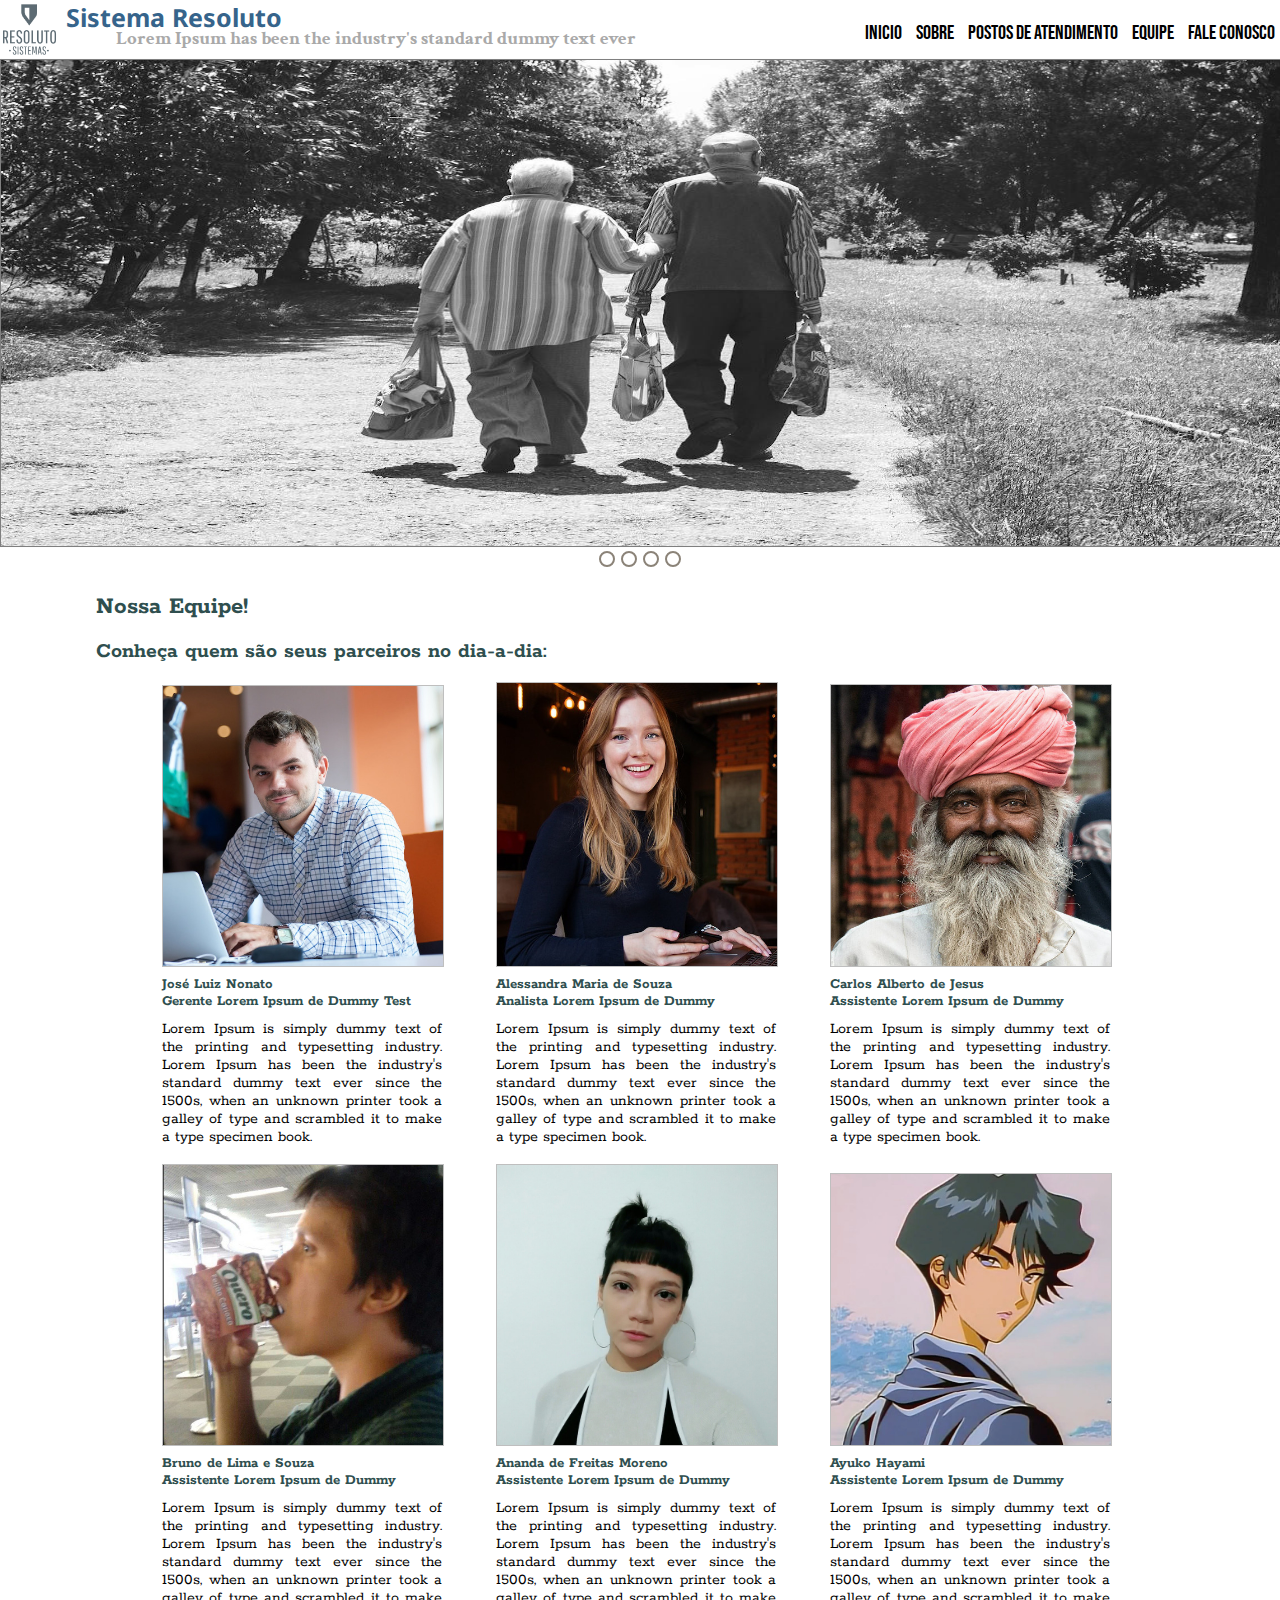
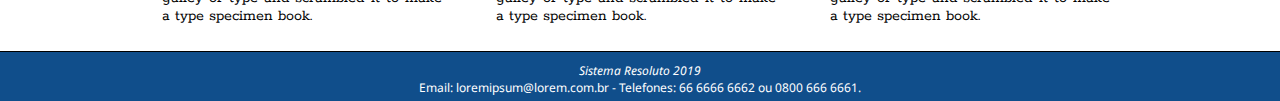
<file: equipe2.html>
<!DOCTYPE html>
<html>
<head>
	<meta charset="utf-8">
	<title>Sistema Resoluto</title>
    <link rel="stylesheet" type="text/css" href="_css/estilos.css" media="all"/>
<script type="text/javascript">
      function mudaFoto(foto) {
        if (foto == 1) {
          arquivo = "_imagens/sistema.jpg";
        }

        if (foto == 2) {
          arquivo = "_imagens/sistema2.jpg";
        }

        if (foto == 3) {
          arquivo = "_imagens/sistema3.jpg";
        }

        if (foto == 4) {
          arquivo = "_imagens/sistema1.jpg";
        }

        document.getElementById('fotocabecalho1').src = arquivo;
      }   
      
    </script>
</head>
        
<body>

    <header id="cabecalho">

    <div class="logo-box">  
      <figure class="logo">
          <img src="_imagens/logo.png">
      </figure>
    </div>  
      
    <div id="titulo">    
      <h1>Sistema Resoluto</h1>   
      <h2>Lorem Ipsum has been the industry's standard dummy text ever</h2>
    </div>
        
    <nav class="menu">    
    <ul>
      <li><a href="index3.html">Inicio</a></li>
      <li><a href="#">Sobre</a></li>    
      <li><a href="#">Postos de Atendimento</a></li>
      <li><a href="equipe2.html" target="_blank">Equipe</a></li>
      <li><a href="#">Fale Conosco</a></li>
    </ul> 
  </nav> 

    <figure class="fotocabecalho">
      <img id="fotocabecalho1" src="_imagens/sistema.jpg"/>  
    </figure>

    <div class="bolas">
    <ol>
      <li onclick="mudaFoto(1)"></li>
      <li onclick="mudaFoto(2)"></li>
      <li onclick="mudaFoto(3)"></li>
      <li onclick="mudaFoto(4)"></li>

    </ol>
    </div>  
    </header>
<div id="interface">
<section id="corpo">  

<h2>Nossa Equipe!</h2>
<br/>
<h3>Conheça quem são seus parceiros no dia-a-dia:</h3>
<br/>

<div class="card">
  <div class="card-image">
    <figure class="imageis-4by3">
      <img src="_imagens/perfil1.jpg" alt="Foto de um homem">
    </figure>
  </div>
  <div class="card-content">
    <div class="media">
      <div class="media-content">
        <p class="title is-4">José Luiz Nonato</p>
        <p class="subtitle is-6">Gerente Lorem Ipsum de Dummy Test</p>
      </div>
    </div>

    <div class="content">
      Lorem Ipsum is simply dummy text of the printing and typesetting industry. Lorem Ipsum has been the industry's standard dummy text ever since the 1500s, when an unknown printer took a galley of type and scrambled it to make a type specimen book.
      <br>  
    </div>
  </div>
</div>

<div class="card">
  <div class="card-image">
    <figure class="imageis-4by3">
      <img src="_imagens/perfil2.jpg" alt="Foto de um homem">
    </figure>
  </div>
  <div class="card-content">
    <div class="media">
      <div class="media-content">
        <p class="title is-4">Alessandra Maria de Souza</p>
        <p class="subtitle is-6">Analista Lorem Ipsum de Dummy</p>
      </div>
    </div>

    <div class="content">
      Lorem Ipsum is simply dummy text of the printing and typesetting industry. Lorem Ipsum has been the industry's standard dummy text ever since the 1500s, when an unknown printer took a galley of type and scrambled it to make a type specimen book. 
      <br>  
    </div>
  </div>
</div>

<div class="card">
  <div class="card-image">
    <figure class="imageis-4by3">
      <img src="_imagens/perfil3.jpg" alt="Foto de um homem">
    </figure>
  </div>
  <div class="card-content">
    <div class="media">
      <div class="media-content">
        <p class="title is-4">Carlos Alberto de Jesus</p>
        <p class="subtitle is-6">Assistente Lorem Ipsum de Dummy</p>
      </div>
    </div>

    <div class="content">
      Lorem Ipsum is simply dummy text of the printing and typesetting industry. Lorem Ipsum has been the industry's standard dummy text ever since the 1500s, when an unknown printer took a galley of type and scrambled it to make a type specimen book.
      <br>  
    </div>
  </div>
</div> 
<br/> 
<br/> 
<div class="card">
  <div class="card-image">
    <figure class="imageis-4by3">
      <img src="_imagens/perfil4.jpg" alt="Foto de um homem">
    </figure>
  </div>
  <div class="card-content">
    <div class="media">
      <div class="media-content">
        <p class="title is-4">Bruno de Lima e Souza</p>
        <p class="subtitle is-6">Assistente Lorem Ipsum de Dummy</p>
      </div>
    </div>

    <div class="content">
      Lorem Ipsum is simply dummy text of the printing and typesetting industry. Lorem Ipsum has been the industry's standard dummy text ever since the 1500s, when an unknown printer took a galley of type and scrambled it to make a type specimen book. 
      <br>  
    </div>
  </div>
</div> 

<div class="card">
  <div class="card-image">
    <figure class="imageis-4by3">
      <img src="_imagens/perfil5.jpg" alt="Foto de um homem">
    </figure>
  </div>
  <div class="card-content">
    <div class="media">
      <div class="media-content">
        <p class="title is-4">Ananda de Freitas Moreno</p>
        <p class="subtitle is-6">Assistente Lorem Ipsum de Dummy</p>
      </div>
    </div>

    <div class="content">
      Lorem Ipsum is simply dummy text of the printing and typesetting industry. Lorem Ipsum has been the industry's standard dummy text ever since the 1500s, when an unknown printer took a galley of type and scrambled it to make a type specimen book.
      <br>  
    </div>
  </div>
</div> 

<div class="card">
  <div class="card-image">
    <figure class="imageis-4by3">
      <img src="_imagens/perfil6.jpg" alt="Foto de um homem">
    </figure>
  </div>
  <div class="card-content">
    <div class="media">
      <div class="media-content">
        <p class="title is-4">Ayuko Hayami </p>
        <p class="subtitle is-6">Assistente Lorem Ipsum de Dummy</p>
      </div>
    </div>

    <div class="content">
      Lorem Ipsum is simply dummy text of the printing and typesetting industry. Lorem Ipsum has been the industry's standard dummy text ever since the 1500s, when an unknown printer took a galley of type and scrambled it to make a type specimen book. 
    </div>
  </div>
</div> 


</section>
</div>  



<div id="footer1">
  <footer id="rodape">
    <p class="copyright" style="font-style: italic;">Sistema Resoluto 2019 </p>
    <p>Email: loremipsum@lorem.com.br - Telefones: 66 6666 6662 ou 0800 666 6661.</p>  
  </footer>
</div>

</body>
</html>
</file>
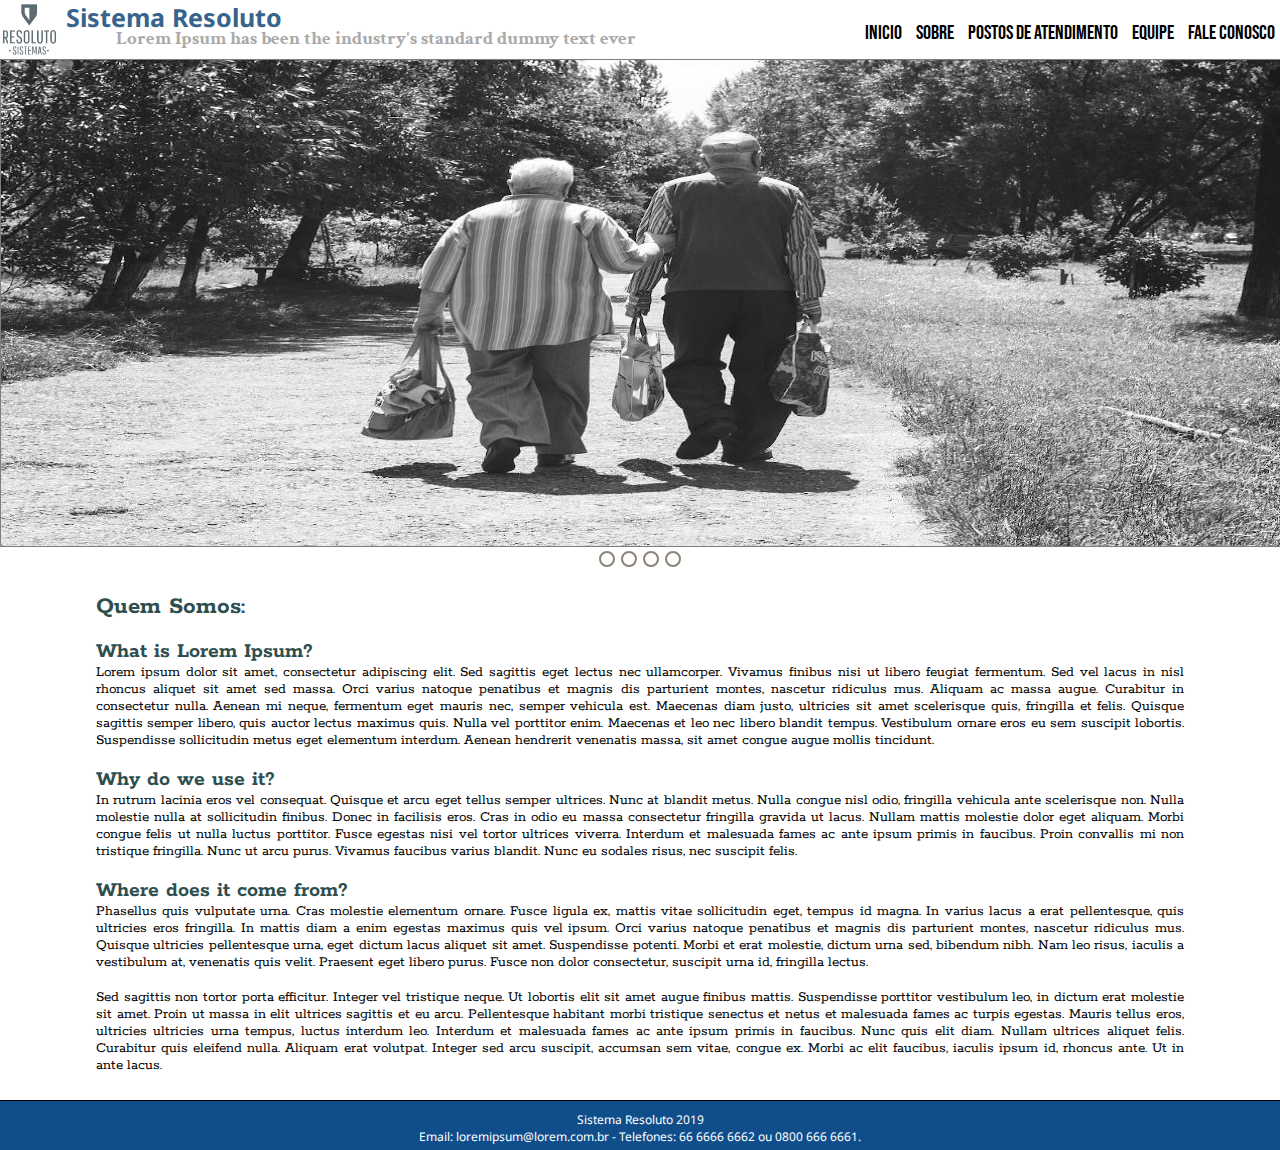
<file: index3.html>
<!DOCTYPE html>
<html>
<head>
	<meta charset="utf-8">
    <link rel="stylesheet" type="text/css" href="_css/estilos.css"/>
    <title>Sistema Resoluto</title>
    <script type="text/javascript">
    	function mudaFoto(foto) {
    		if (foto == 1) {
    			arquivo	= "_imagens/sistema.jpg";
    		}

    		if (foto == 2) {
    			arquivo = "_imagens/sistema2.jpg";
    		}

    		if (foto == 3) {
    			arquivo = "_imagens/sistema3.jpg";
    		}

    		if (foto == 4) {
    			arquivo = "_imagens/sistema1.jpg";
    		}

    		document.getElementById('fotocabecalho1').src = arquivo;
    	}		
    	
    </script>
</head>
        
<body>

    <header id="cabecalho">

    <div class="logo-box">  
      <figure class="logo">
          <img src="_imagens/logo.png">
      </figure>
    </div>  
    	
    <div id="titulo">    
      <h1>Sistema Resoluto</h1>   
      <h2>Lorem Ipsum has been the industry's standard dummy text ever</h2>
    </div>
        
    <nav class="menu">    
		<ul>
			<li><a href="index3.html">Inicio</a></li>
			<li><a href="#">Sobre</a></li>		
			<li><a href="#">Postos de Atendimento</a></li>
			<li><a href="equipe2.html" target="_blank">Equipe</a></li>
			<li><a href="#">Fale Conosco</a></li>
		</ul> 
	</nav> 

    <figure class="fotocabecalho">
      <img id="fotocabecalho1" src="_imagens/sistema.jpg"/>  
    </figure>

    <div class="bolas">
    <ol>
    	<li onclick="mudaFoto(1)"></li>
    	<li onclick="mudaFoto(2)"></li>
    	<li onclick="mudaFoto(3)"></li>
    	<li onclick="mudaFoto(4)"></li>

    </ol>
    </div>	
    </header>

<div id="interface">
<section id="corpo">
    
<h2> Quem Somos: </h2>
<br/>
<h3>What is Lorem Ipsum?</h3>

<p> Lorem ipsum dolor sit amet, consectetur adipiscing elit. Sed sagittis eget lectus nec ullamcorper. Vivamus finibus nisi ut libero feugiat fermentum. Sed vel lacus in nisl rhoncus aliquet sit amet sed massa. Orci varius natoque penatibus et magnis dis parturient montes, nascetur ridiculus mus. Aliquam ac massa augue. Curabitur in consectetur nulla. Aenean mi neque, fermentum eget mauris nec, semper vehicula est. Maecenas diam justo, ultricies sit amet scelerisque quis, fringilla et felis. Quisque sagittis semper libero, quis auctor lectus maximus quis. Nulla vel porttitor enim. Maecenas et leo nec libero blandit tempus. Vestibulum ornare eros eu sem suscipit lobortis. Suspendisse sollicitudin metus eget elementum interdum. Aenean hendrerit venenatis massa, sit amet congue augue mollis tincidunt.</p>
<br/>
<h3>Why do we use it?</h3>
<p>In rutrum lacinia eros vel consequat. Quisque et arcu eget tellus semper ultrices. Nunc at blandit metus. Nulla congue nisl odio, fringilla vehicula ante scelerisque non. Nulla molestie nulla at sollicitudin finibus. Donec in facilisis eros. Cras in odio eu massa consectetur fringilla gravida ut lacus. Nullam mattis molestie dolor eget aliquam. Morbi congue felis ut nulla luctus porttitor. Fusce egestas nisi vel tortor ultrices viverra. Interdum et malesuada fames ac ante ipsum primis in faucibus. Proin convallis mi non tristique fringilla. Nunc ut arcu purus. Vivamus faucibus varius blandit. Nunc eu sodales risus, nec suscipit felis.</p>
<br/>
<h3>Where does it come from?</h3>
<p> Phasellus quis vulputate urna. Cras molestie elementum ornare. Fusce ligula ex, mattis vitae sollicitudin eget, tempus id magna. In varius lacus a erat pellentesque, quis ultricies eros fringilla. In mattis diam a enim egestas maximus quis vel ipsum. Orci varius natoque penatibus et magnis dis parturient montes, nascetur ridiculus mus. Quisque ultricies pellentesque urna, eget dictum lacus aliquet sit amet. Suspendisse potenti. Morbi et erat molestie, dictum urna sed, bibendum nibh. Nam leo risus, iaculis a vestibulum at, venenatis quis velit. Praesent eget libero purus. Fusce non dolor consectetur, suscipit urna id, fringilla lectus.</p>
<br/>
<p>Sed sagittis non tortor porta efficitur. Integer vel tristique neque. Ut lobortis elit sit amet augue finibus mattis. Suspendisse porttitor vestibulum leo, in dictum erat molestie sit amet. Proin ut massa in elit ultrices sagittis et eu arcu. Pellentesque habitant morbi tristique senectus et netus et malesuada fames ac turpis egestas. Mauris tellus eros, ultricies ultricies urna tempus, luctus interdum leo. Interdum et malesuada fames ac ante ipsum primis in faucibus. Nunc quis elit diam. Nullam ultrices aliquet felis. Curabitur quis eleifend nulla. Aliquam erat volutpat. Integer sed arcu suscipit, accumsan sem vitae, congue ex. Morbi ac elit faucibus, iaculis ipsum id, rhoncus ante. Ut in ante lacus.</p>

</section>
</div>	
<div id="footer1">
  <footer id="rodape">
  	<p>Sistema Resoluto 2019 </p>
    <p>Email: loremipsum@lorem.com.br - Telefones: 66 6666 6662 ou 0800 666 6661.</p>  
  </footer>
</div>
</body>
</html>
</file>
<file: _css/estilos.css>
@charset "UTF-8";
@import url('https://fonts.googleapis.com/css?family=Noto+Sans&display=swap');
@import url('https://fonts.googleapis.com/css?family=Crimson+Text&display=swap');
@import url('https://fonts.googleapis.com/css?family=Rokkitt&display=swap');
@import url('https://fonts.googleapis.com/css?family=Bebas+Neue&display=swap');


        * {
            margin: 0;
            padding: 0;
        }

        body {

            display: flex;
            flex-direction: column;
        }

        .menu {
            display: inline-block;
            float: right;
            margin-top: 2%;
        }

        .menu ul {
            list-style: none;
            margin-top: -10px;
        }

        .menu ul li {
            display: inline-block;
            padding: 5px;
        }

        .menu ul li a {

            text-transform: uppercase;
            color: black;
            text-decoration: none;
            font-family: 'Bebas Neue', cursive;
            font-size: 20px;
        }


            figure.fotocabecalho img {

                width: 100%;
                height: 38vw;
                border: 0.2px solid rgba(0, 0, 0, 0.5);
                box-shadow: 0.3px 0.3px 1px black;  
            }


            div.bolas ol {
                display: flex;
                justify-content: center;
                flex-direction: row;
                align-content: center;
                position: relative;
                list-style: none;  
            }

            div.bolas ol li {
                border: 2px solid #8B8378;
                border-radius: 50%;
                width: 12px;
                height: 12px;
                margin: auto 3px auto 3px;
                background-color:   
            }

            div.bolas ol li:hover {
                background-color: #D3D3D3;
                cursor: pointer;    
            }

            div.logo-box {

                padding-right: 5px;
            }

          
            figure.logo img {

                width: 59px;
                height: 59px;   
                float: left;

            }

            div.card {
                width: 30.33%;
                display: inline-block;      
            }

            figure.imageis-4by3 img {
                width: 85%;
                margin: auto auto auto 20%;
                border: 1px solid #BFBFBF;
            }

            div.media p {
                text-align: justify;
                color: #2F4F4F;
                font-weight: bold;            
            }

            div.media-content {
                width: 85%;
                margin: auto auto auto 20%;
                padding-bottom: 10px;
                padding-top: 5px;   
            }

            div.content {
                text-align: justify;
                width: 85%;
                margin: auto auto auto 20%;
                font-family: 'Rokkitt', serif;         
            }

            header#cabecalho h1 {
                text-align: right;       
                font-size: 25px;
                font-family: 'Noto Sans', sans-serif;
                color: #36648B;
                float: left;
                padding-left: 7px;        
            }

            header#cabecalho h2 {
                text-align: right;
                vertical-align: middle;
                font-family: 'Crimson Text', serif; 
                font-size: 19px;
                color: darkgray;
                float: left;
                margin-top: 2%;
                margin-left: -13%;

            }

            div#interface {
               width: 85%;
               margin: 2% auto;
            }

            div#interface h2 {
                font-size: 25px;
                font-weight: bold;
                font-family: 'Rokkitt', serif;
                color: #2F4F4F;
                text-align: left;
            }

            div#interface h3 {
                font-size: 22px;
                font-family: 'Rokkitt', serif;
                color: #2F4F4F;
            }

            div#interface h4 {
                font-size: 19px;
                font-family: 'Rokkitt', serif;
            }

            div#interface h5 {
                font-size: 18px;
                font-family: 'Rokkitt', serif;
            }

            div#interface p {
                text-align: justify;
                font-family: 'Rokkitt', serif;
                font-size: 15px;
            }


            span#email {
                font-weight: bold;
            }

            footer#rodape { 
                margin-top: auto;
                text-align: center;
                border-top: 1px solid rgba(0, 0, 0, 5);
                padding-top: 10px;
                padding-bottom: 5px;
                position: absolute;
                width: 100%;
                margin-bottom: 1px;
                background-color: #104E8B;
            }

            footer#rodape p {
                text-align: center;
                color: white;
                font-family: 'Noto Sans';
                font-size: 12px;
            }
</file>
